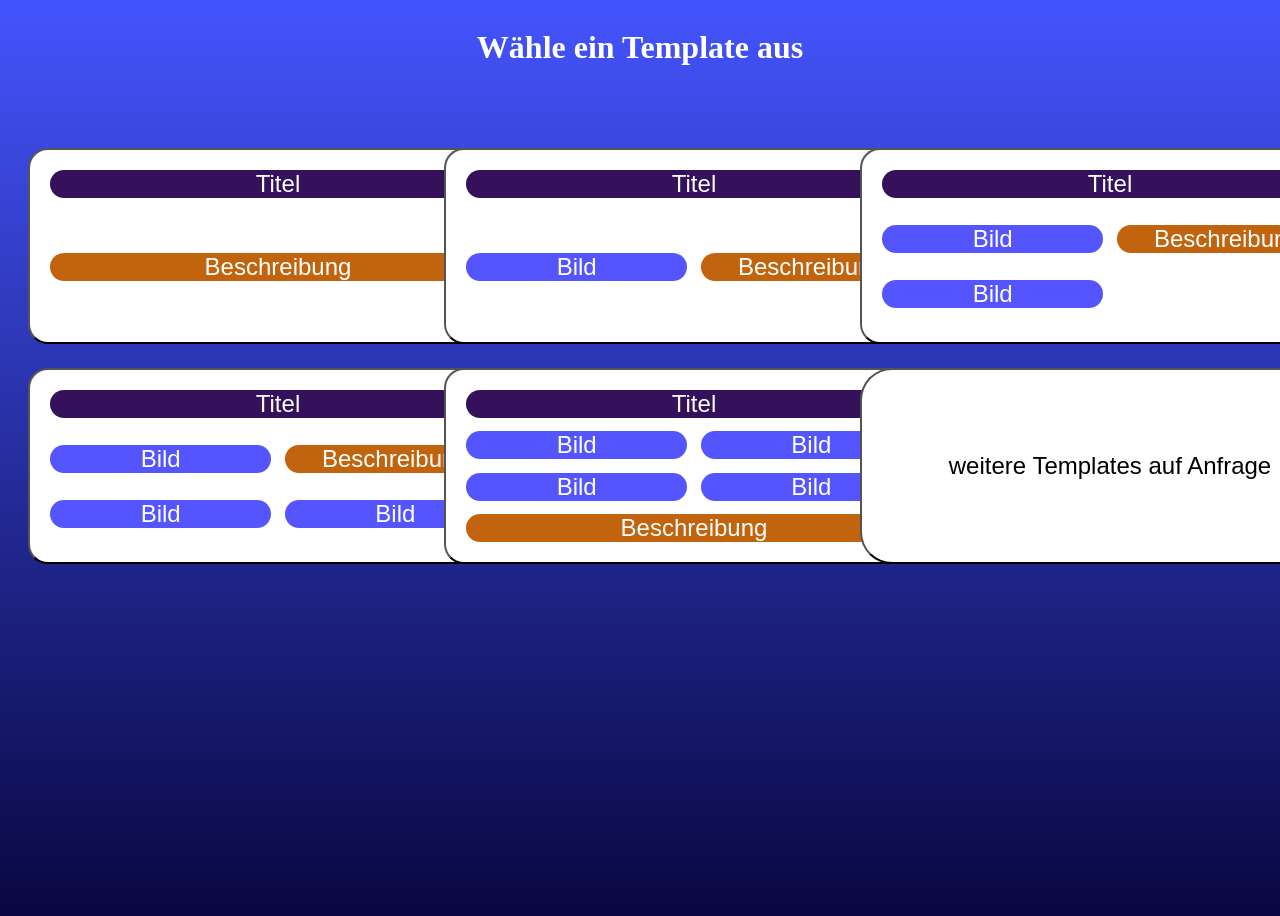
<file: Content/User/index.html>
<!DOCTYPE html>
<html lang="en">
<head>
    <meta charset="UTF-8">
    <meta name="viewport" content="width=device-width, initial-scale=1.0">
    <title>Internes Intranet IT</title>
    <link rel="icon" type="image/png" href="favicon.png">
    <link rel="stylesheet" href="style.css">
</head>
<body>
    <h1>Wähle ein Template aus</h1>
    
    
    <form action="bearbeiten.php" method="post">
    <div class="gridContainer">
        
        <!-- d0 -->
          <div><button class="d0" id="btn0" type="submit" name="typ" value="btn0">
                <div class="titel" style = "grid-area: titel;">
                    <p>Titel</p>
                </div>
                <div class="beschreibung" style = "grid-area: beschreibung;">
                    <p>Beschreibung</p>
                </div>
                
            </button></div> 

        <!-- links oben-->
            <div><button class="d1" id="btnlo" type="submit" name="typ" value="lo">
                <div class="titel" style = "grid-area: titel;">
                    <p>Titel</p>
                </div>
                <div class= "bild1" style = "grid-area: bild1;"> <p>Bild</p>
                </div>
                <div class="beschreibung" style = "grid-area: beschreibung;">
                    <p>Beschreibung</p>
                </div>
                
            </button></div> 
        <!-- rechts oben-->

            <div><button class="d2" id="btnro" type="submit" name="typ" value="ro">
               <div class="titel" style = "grid-area: titel;"> 
                     <p>Titel</p>
                </div>
                <div class= "bild1" style = "grid-area: bild1;"> <p>Bild</p>
                </div>
                <div class= "bild2" style = "grid-area: bild2;"> <p>Bild</p>
                </div>
                <div class="beschreibung" style = "grid-area: beschreibung;">
                    <p>Beschreibung</p>
                </div>
                
            </button></div>
       
        <!--links unten-->

            <div><button class="d3" id="btnlu" type="submit" name="typ" value="lu">
                  <div class="titel" style = "grid-area: titel;">
                     <p>Titel</p>
                </div>
                <div class= "bild1" style = "grid-area: bild1;"> <p>Bild</p>
                </div>
                <div class= "bild2" style = "grid-area: bild2;"> <p>Bild</p>
                </div>
                <div class= "bild3" style = "grid-area: bild3;"> <p>Bild</p>
                </div>
                <div class="beschreibung" style = "grid-area: beschreibung;">
                    <p>Beschreibung</p>
                </div>
                
            </button></div>
      
        <!--rechts unten-->
        
            <div><button class="d4" id="btnru" type="submit" name="typ" value="ru">
                <div class="titel" style = "grid-area: titel;">
                     <p>Titel</p>
                </div>
                <div class= "bild1" style = "grid-area: bild1;"><p>Bild</p>
                </div>
                <div class= "bild2" style = "grid-area: bild2;"> <p>Bild</p>
                </div>
                <div class= "bild3" style = "grid-area: bild3;"> <p>Bild</p>
                </div>
                <div class= "bild4" style = "grid-area: bild4;"> <p>Bild</p>
                </div>
                <div class="beschreibung" style = "grid-area: beschreibung;">
                    <p>Beschreibung</p>
                </div>
                
                
            </button></div>
            <!--d weitere-->

            <div><button class="dW" id="btnlo" type="submit" name="typ" value="lo">
                <div style = "grid-area: titel;">
                    <p>weitere Templates auf Anfrage</p>
                </div>
            </button></div> 
    </div>


    </form>
   
</body>
</html>
</file>
<file: Content/User/style.css>
h1{
    text-align: center;
    color: white;
     font-size: 32px;

}
body{
    background-image: linear-gradient(to top,#090741, #4454FD);
    font-size: 24px;
    display: flex;
    flex-direction: column;
    min-height: 100vh;
    flex: 1;
}


.gridContainer{
    display:grid;
    gap:1em;
    grid-template-columns: minmax(0, 1fr) minmax(0, 1fr) minmax(0, 1fr);
    grid-template-rows: minmax(0, 1fr) minmax(0, 1fr);
    max-width: 1600px;   /*hier braucht man noch eine Schätzung*/
    min-width: 500px;
    margin: 40px auto; 
    align-content: center;

    padding: 20px; 
}

.gridContainer button {
    width: 100%;
    
    height: 100%;
    box-sizing: border-box; /* Verhindert, dass Padding die Breite sprengt */
}

.beschreibung, .titel, .bild1,.bild2,.bild3, .bild4{
    border-radius: 32px;
    align-content: center;
    color: white;
    font-size: 24px;
    width: 100%;
}
.beschreibung{
    background-color: rgb(193, 100, 13);
}
.titel{
    background-color: rgb(52, 17, 90);
}
.bild1,.bild2,.bild3, .bild4{
    background-color: #55f;
}

.footer{
    font-family: sans-serif;
    text-align: center;
    position: relative;
    width: 100%;
    color: white;
    margin-top: auto;
}
.footer a{
    text-decoration: none;
    color:white;

}

.dW{
    background-color: white;
    text-align: center;
    font-size: 24px;
    border-radius: 32px;
     min-width: 500px;
}

.d0{
    background-color: white;
    display:grid;
    gap:1em;
    grid-template-columns: minmax(0, 1fr) minmax(0, 1fr);
    grid-template-rows: auto auto;
    grid-template-areas: 
    "titel titel"
    "beschreibung beschreibung";

    max-width: 1000px;   /*hier braucht man noch eine Schätzung*/  
    min-width: 500px;
    
    
    padding: 20px;      
    border-radius: 20px;
    margin: 0 auto;
}




.d1{
    background-color: white;
    display:grid;
    gap:1em;
    grid-template-columns: minmax(0, 1fr) minmax(0, 1fr);
    grid-template-rows: auto auto;
    grid-template-areas: 
    "titel titel"
    "bild1 beschreibung";

    max-width: 1000px;   /*hier braucht man noch eine Schätzung*/ 
     min-width: 500px;
    
    
    padding: 20px;      
    border-radius: 20px;
    margin: 0 auto;
}

.d2{
    background-color: white;
    display:grid;
    gap:1em;
    grid-template-columns: minmax(0, 1fr) minmax(0, 1fr);
    grid-template-rows: auto auto auto;
    grid-template-areas: 
    "titel titel"
    "bild1 beschreibung"
    "bild2 beschreibung";

    max-width: 1000px;   /*hier braucht man noch eine Schätzung*/ 
     min-width: 500px;
    
    
    padding: 20px;      
    border-radius: 20px;
    margin: 0 auto;
}

.d3{
    background-color: white;
    display:grid;
    gap:1em;
    grid-template-columns: minmax(0, 1fr) minmax(0, 1fr);
    grid-template-rows: auto auto auto;
    grid-template-areas: 
    "titel titel"
    "bild1 beschreibung"
    "bild2 bild3";

    max-width: 1000px;   /*hier braucht man noch eine Schätzung*/
     min-width: 500px;
    
    
    padding: 20px; 
    border-radius: 20px;
    margin: 0 auto;
}
.d4{
    background-color: white;
    display:grid;
    gap:1em;
    grid-template-columns: minmax(0, 1fr) minmax(0, 1fr);
    grid-template-rows: auto auto auto;
    grid-template-areas: 
    "titel titel"
    "bild1 bild3"
    "bild2 bild4"
    "beschreibung beschreibung";

    max-width: 1000px;   /*hier braucht man noch eine Schätzung*/
     min-width: 500px;
 
    
    
    padding: 20px;      
    border-radius: 20px;
    margin: 0 auto;
}


.d0 input, .d1 input, .d2 input, .d3 input, .d4 input, .template2 input:not([type="checkbox"]), .gridContainer input{
    display: block;
    width: 100%;
    height: 100%;
    box-sizing: border-box;
    resize: none;
    border-radius: 16px;
    background-color: #92D2FC;
    color:#080741;
    font-size: 24px;
}



.d0 textarea, .d1 textarea, .d2 textarea, .d3 textarea, .d4 textarea, .gridContainer textarea{
   display: block;
    width: 100%;
    height: auto;           /* Wichtig: Nicht mehr 100%, sondern auto */
    min-height: 100px;      /* Deine gewünschte Start-Mindesthöhe */
    field-sizing: content;
    box-sizing: border-box;
    resize: none;
    background-color: #92D2FC;
    border-radius: 16px;
    font-size: 24px;
}

.d0 p, .d1 p, .d2 p, .d3 p, .d4 p, .d6 p{
   display: block;
    width: 100%;
    height: auto;
    box-sizing: border-box;
    font-size: 24px;
    margin: auto;

    
    word-break: break-word;

}

.gridContainer img, .d1 img, .d2 img, .d3 img, .d4 img{
  max-width: 100%;
    height: auto;
    display: block;
    margin: auto;
    border-radius: 32px;
}

.template2{
    background-color: white;
    display:grid;
    gap:1em;
    grid-template-columns: minmax(0, 1fr) minmax(0, 1fr);
    grid-template-rows: auto 1fr;
    grid-template-areas: 
    "autor autor"
    "abteilungen abteilungen"
    "backBtn vorschauBtn";

    max-width: 1000px;   
    margin: 40px auto;  
    
    
    padding: 20px;      
    border-radius: 20px;
}

.template3{
    background-color: white;
    display:grid;
    gap:1em;
    grid-template-columns: minmax(0, 1fr) minmax(0, 1fr);
    grid-template-rows: auto 1fr;
    grid-template-areas: 
    "autor abteilungen datum";

    max-width: 1000px;   
    margin: 40px auto;  
    
    
    padding: 20px;      
    border-radius: 20px;
}

.backBtn, .vorschauBtn, .delete{
    display:block;
    margin:6px;
    background: white;
    border-radius: 32px;
    padding:8px;
    font-size: sans-serif;
    cursor: pointer;
    background-color: #92D2FC;
}

.vorschauBtn:hover, .backBtn:hover{
    background-color: rgb(214, 214, 234);
}

.delete:hover{
    background-color: red;
}

.vorschauBtn{
    float: right;
    font-size: 24px;
}
.backBtn, .delete{
    float: left;
    font-size: 24px;
}


.details{
    font-size: 24px;
    font-family: sans-serif;
}
.gespeichert{
    color: white;
}
.datum{
    display: block; 
    float: right;
    color: white;
}

#titelVorschau{
    text-align: center;
    font-size: 32px;
    font-weight: bold;
}

#ueberschrift{
    font-weight: bold;
    text-align: center;
    font-size: 32px;
}

#titel{
    color:black; 
}
/*nächser Anschnitt


*/

.dropzone {
    display: block;
    width: 100%;
    height: 100%;
    box-sizing: border-box;
    padding: 30px;
    border: 2px dashed #888;
    border-radius: 10px;
    text-align: center;
    cursor: pointer;
    margin-bottom: 20px;
    transition: 0.2s;
    position: relative;
    font-family: sans-serif;
}

.preview-img {
    width: 100%;
    max-width: 400px;
    margin-top: 0;
    display: none;
}

.dropzone.dragover {
    background-color: #eef;
    border-color: #55f;
}
div#errorBox {
    color: red;
    margin-top: 10px;
    font-weight: bold;
}

/* Bilder Admin */
.img {
    width: 300px;
    border-radius: 10px;
    margin: 10px;
}
</file>
